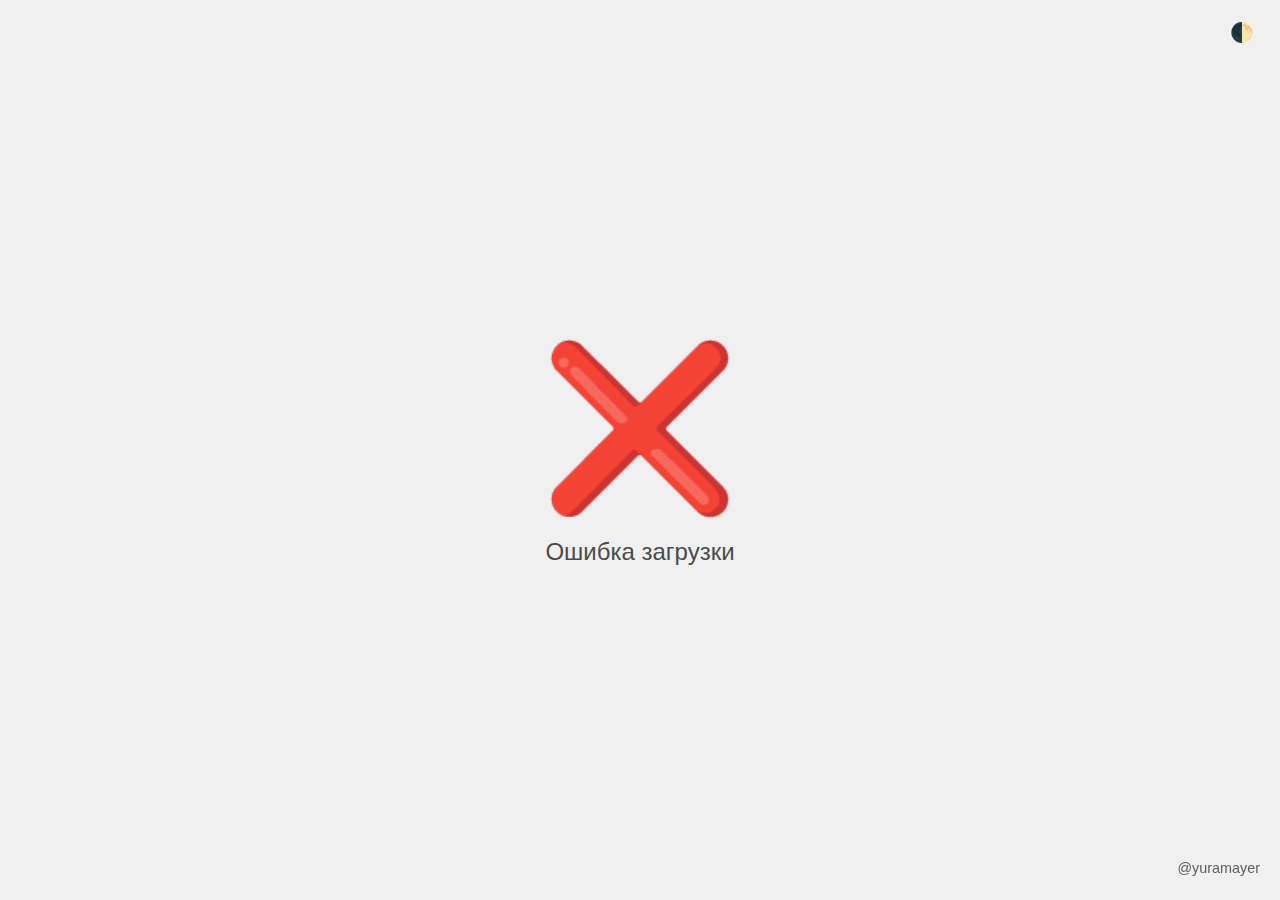
<file: index.html>
<!DOCTYPE html>
<html lang="ru" data-theme="light">
<head>
  <meta charset="UTF-8">
  <title>Погода в Москве</title>
  <link rel="stylesheet" href="style.css">
  <script defer src="script.js"></script>
</head>
<body>
  <button class="toggle-btn" onclick="toggleTheme()">🌓</button>
  <div id="emoji" class="emoji">⏳</div>
  <div id="label" class="label">Загрузка...</div>

  <a href="https://github.com/yuramayer" class="github-link" target="_blank" aria-label="GitHub">
    <svg viewBox="0 0 16 16" width="24" height="24" fill="currentColor" aria-hidden="true">
      <path d="M8 0C3.58 0 0 3.58...Z"></path>
    </svg>
    <span>@yuramayer</span>
  </a>
</body>
</html>
</file>
<file: style.css>
:root {
    --bg: #f0f0f0;
    --text: #222;
    --accent: #ffcc00;
}
[data-theme="dark"] {
    --bg: #1e1e1e;
    --text: #ddd;
    --accent: #ffaa00;
}

body {
    margin: 0;
    padding: 0;
    font-family: 'Segoe UI', sans-serif;
    background: var(--bg);
    color: var(--text);
    display: flex;
    flex-direction: column;
    align-items: center;
    justify-content: center;
    height: 100vh;
    transition: background 0.5s, color 0.5s;
}

.emoji {
    font-size: 10rem;
    animation: fadeIn 1s ease;
}

.label {
    font-size: 1.5rem;
    margin-top: 1rem;
    opacity: 0.8;
}

.toggle-btn {
    position: absolute;
    top: 20px;
    right: 20px;
    border: none;
    background: none;
    font-size: 1.2rem;
    cursor: pointer;
    color: var(--text);
    transition: color 0.3s;
}

@keyframes fadeIn {
    from { opacity: 0; transform: scale(0.9); }
    to { opacity: 1; transform: scale(1); }
}

.emoji {
    font-size: 10rem;
    animation: fadeIn 1s ease, breathing 3s ease-in-out infinite;
}

@keyframes breathing {
    0%, 100% { transform: scale(1); }
    50% { transform: scale(1.08); }
}

.github-link {
    position: fixed;
    bottom: 20px;
    right: 20px;
    text-decoration: none;
    color: var(--text);
    display: flex;
    align-items: center;
    gap: 8px;
    font-size: 0.9rem;
    opacity: 0.7;
    transition: opacity 0.3s, transform 0.3s;
}
.github-link:hover {
    opacity: 1;
    transform: scale(1.05);
}
.github-link svg {
    vertical-align: middle;
}
</file>
